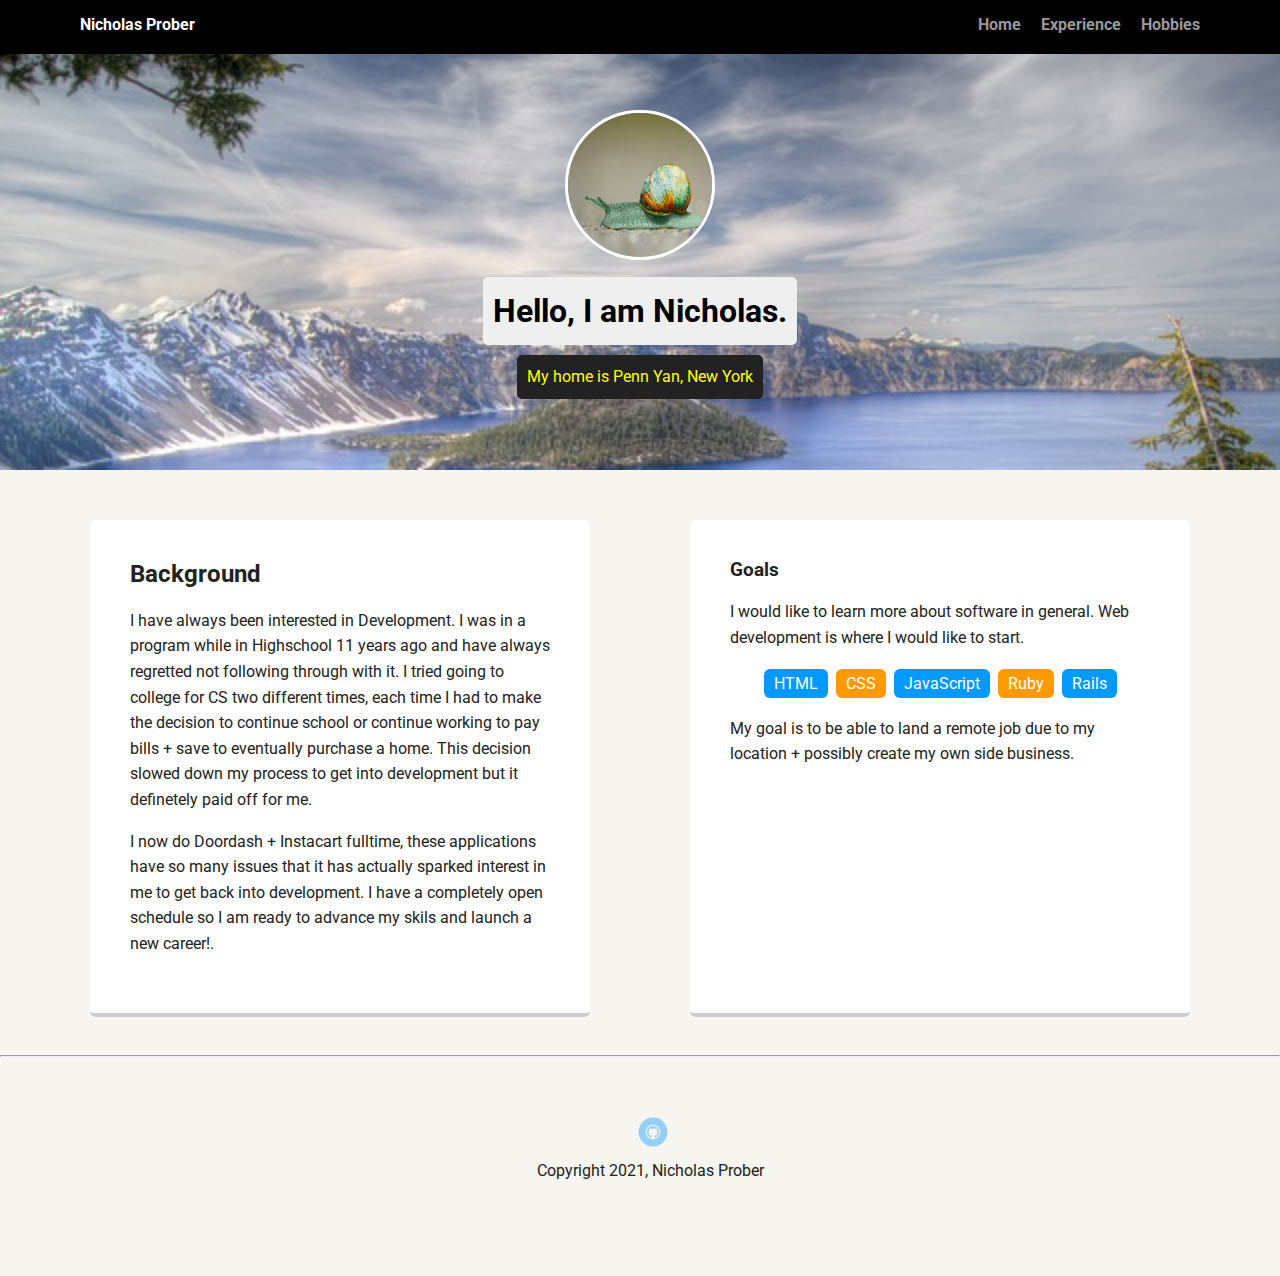
<file: index.html>
<!doctype html>
<html lang="en">
<head>
  <meta charset="utf-8">
  <title>Nicholas Prober's Profile</title>
  <meta name="viewport" content="width=device-width, initial-scale=1.0">
  <link rel="stylesheet" href="styles.css">
  <link href="https://fonts.googleapis.com/css?family=Muli%7CRoboto:400,300,500,700,900" rel="stylesheet"></head>
  <body>

    <nav class="main-nav">
        <ul class="nav">
          <li class="name">Nicholas Prober</li>
          <li><a href="index.html">Home</a></li>
          <li><a href="experience.html">Experience</a></li>
          <li><a href="hobbies.html">Hobbies</a></li>
        </ul>
    </nav>
    

    <header>
      <img src="images/py3.jpg" alt="Plane View Of Penn Yan" class="profile-image">
      <h1 class="tag name">Hello, I am Nicholas.</h1>
      <p class="tag location">My home is Penn Yan, New York</p>
    </header>

    <main class="flex">
        <article class="card">
            <h2>Background</h2>
            <p>I have always been interested in Development. I was in a program while in Highschool 11 years ago and have always regretted not following through with it. I tried going to college for CS two different times, each time I had to make the decision to continue school or continue working to pay bills + save to eventually purchase a home. This decision slowed down my process to get into development but it definetely paid off for me. 
            <p>I now do Doordash + Instacart fulltime, these applications have so many issues that it has actually sparked interest in me to get back into development. I have a completely open schedule so I am ready to advance my skils and launch a new career!.</p>
        </article> 

        <section class="card">
          <h3>Goals</h3>
          <p>I would like to learn more about software in general. Web development is where I would like to start.</p>
          <ul class="skills">
            <li>HTML</li>
            <li>CSS</li>
            <li>JavaScript</li>
            <li>Ruby</li>
            <li>Rails</li>
          </ul>
          <p>My goal is to be able to land a remote job due to my location + possibly create my own side business.</p>
        </section>

    </main>
    <hr>
    <footer>
      <ul>
        
        <li><a href="https://github.com/NicholasProber" class="social github">Github</a></li>
      </ul>
      <p class="copyright">Copyright 2021, Nicholas Prober</p>
    </footer>
  </body>
  </html>
</file>
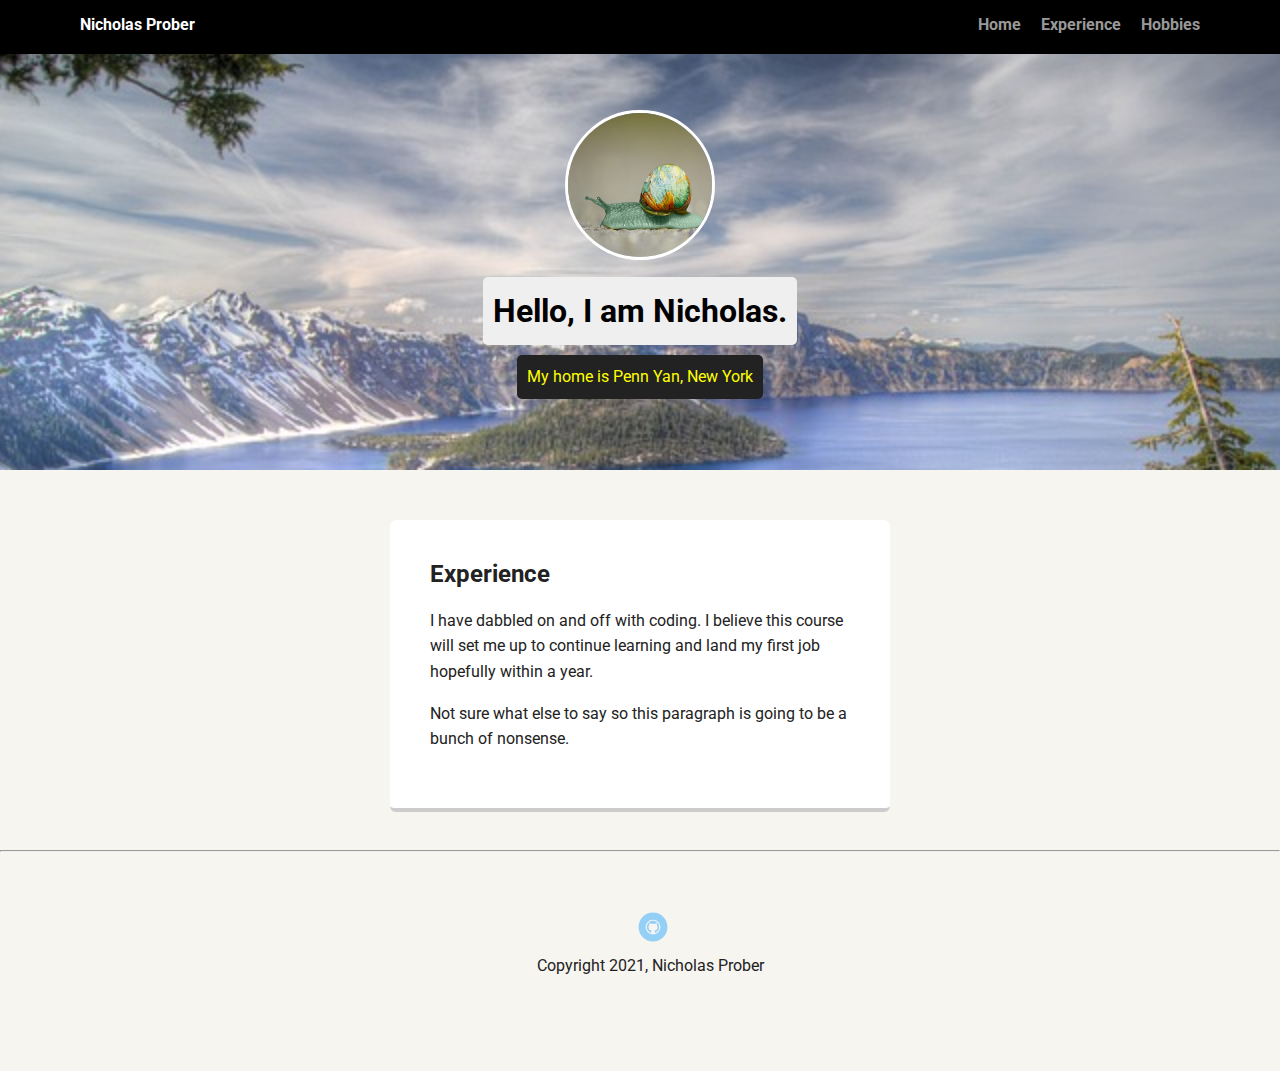
<file: experience.html>
<!doctype html>
<html lang="en">
<head>
  <meta charset="utf-8">
  <title>Nicholas Prober's Experience</title>
  <meta name="viewport" content="width=device-width, initial-scale=1.0">
  <link rel="stylesheet" href="styles.css">
  <link href="https://fonts.googleapis.com/css?family=Muli%7CRoboto:400,300,500,700,900" rel="stylesheet"></head>
  <body>
    <nav class="main-nav">
            <ul class="nav">
            <li class="name">Nicholas Prober</li>
            <li><a href="index.html">Home</a></li>
            <li><a href="experience.html">Experience</a></li>
            <li><a href="hobbies.html">Hobbies</a></li>
            </ul>
    </nav>

    <header>
      <img src="images/py3.jpg" alt="Plane View Of Penn Yan" class="profile-image">
      <h1 class="tag name">Hello, I am Nicholas.</h1>
      <p class="tag location">My home is Penn Yan, New York</p>
    </header>

    <main class="flex">
        <article class="card">
            <h2>Experience</h2>
            <p>I have dabbled on and off with coding. I believe this course will set me up to continue learning and land my first job hopefully within a year. 
            <p>Not sure what else to say so this paragraph is going to be a bunch of nonsense.</p>
        </article> 
    </main>
    <hr>
    <footer>
      <ul>
        
        <li><a href="https://github.com/NicholasProber" class="social github">Github</a></li>
      </ul>
      <p class="copyright">Copyright 2021, Nicholas Prober</p>
    </footer>
  </body>
  </html>
</file>
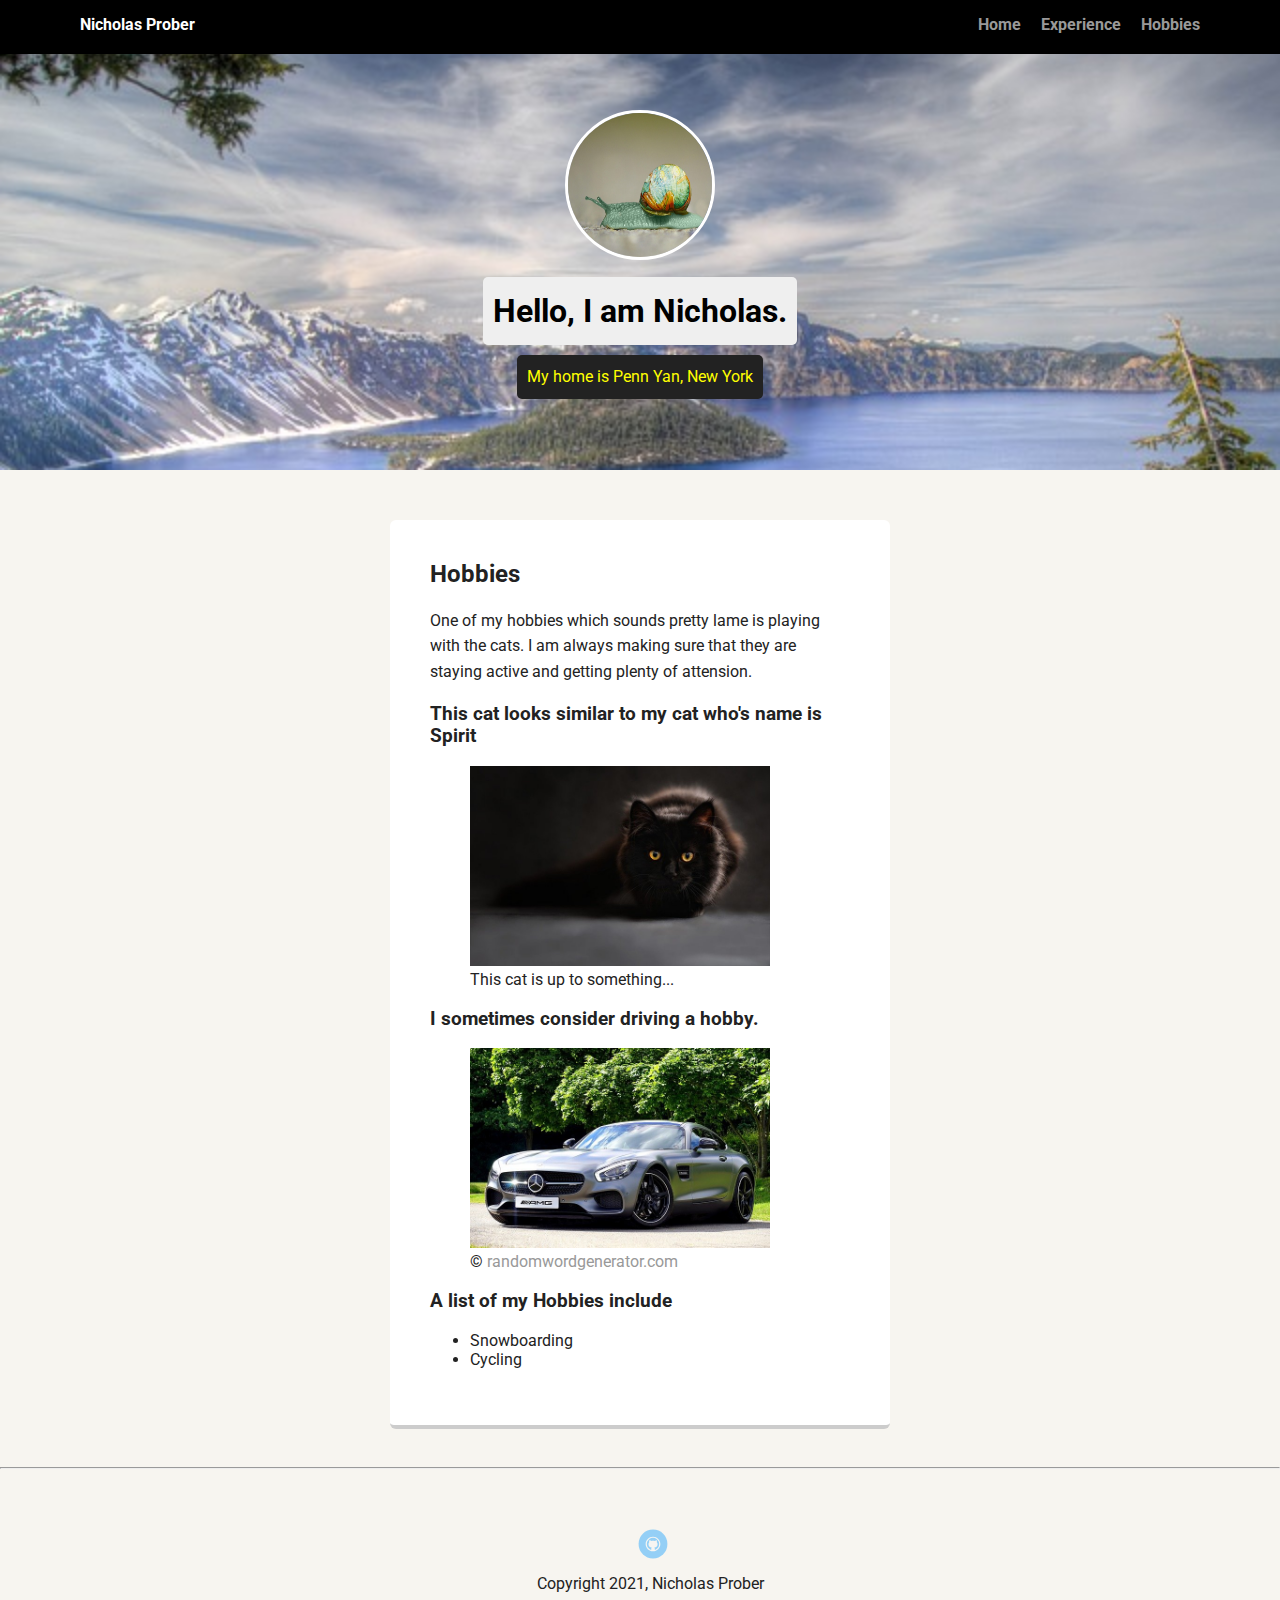
<file: hobbies.html>
<!doctype html>
<html lang="en">
<head>
  <meta charset="utf-8">
  <title>Nicholas Prober's Experience</title>
  <meta name="viewport" content="width=device-width, initial-scale=1.0">
  <link rel="stylesheet" href="styles.css">
  <link href="https://fonts.googleapis.com/css?family=Muli%7CRoboto:400,300,500,700,900" rel="stylesheet"></head>
  <body>

    <nav class="main-nav">
        <ul class="nav">
          <li class="name">Nicholas Prober</li>
          <li><a href="index.html">Home</a></li>
          <li><a href="experience.html">Experience</a></li>
          <li><a href="hobbies.html">Hobbies</a></li>
        </ul>
    </nav>

    <header>
      <img src="images/py3.jpg" alt="Plane View Of Penn Yan" class="profile-image">
      <h1 class="tag name">Hello, I am Nicholas.</h1>
      <p class="tag location">My home is Penn Yan, New York</p>
    </header>

    <main class="flex">
      <section class="card">
        <h2>Hobbies</h2>
        <p>One of my hobbies which sounds pretty lame is playing with the cats. I am always making sure that they are staying active and getting plenty of attension.</p>
        <h3>This cat looks similar to my cat who's name is Spirit</h3>
            
        <figure>
        <img src="images/py5.jpg" height="200" width="300" class="center">
            <figcaption>This cat is up to something...</figcaption>
        </figure>
        <h3>I sometimes consider driving a hobby.</h3>
            <figure>
            <img src="images/py6.jpg" height="200" width="300">
            <figcaption> &copy; <a href="https://randomwordgenerator.com/">randomwordgenerator.com</a> </figcaption>
            </figure>

        
        <h3>A list of my Hobbies include</h3> 
        <ul>
            <li>Snowboarding</li>
            <li>Cycling</li>


        </ul>
   
            


    </section> 

      

    </main>
    <hr>
    <footer>
      <ul>
        
        <li><a href="https://github.com/NicholasProber" class="social github">Github</a></li>
      </ul>
      <p class="copyright">Copyright 2021, Nicholas Prober</p>
    </footer>
  </body>
  </html>
</file>
<file: styles.css>
/* Global Layout Set-up */
* { 
  box-sizing: border-box;
}
  
body {
  margin: 0;
  padding: 0;
  text-align: center;
  font-family: 'Roboto', sans-serif;
  color: #222;
  background: #f7f5f0;
}
/* Link Styles */

a {
  text-decoration: none;
  color: #999;
}
a:hover {
  color: #6633ff;
}

/* Section Styles */

.main-nav {
  width: 100%;
  background: black;
  min-height: 30px;
  padding: 10px;
  position: fixed;
  text-align: center;
}
.nav {
  display: flex;
  justify-content: space-around;
  font-weight: 700;
  list-style-type: none;
  margin: 0 auto;
  padding: 0;
}

.nav .name {
    display: block;
    margin-right: auto;
    color: white;
}
.nav li {
  padding: 5px 10px 10px 10px;
}
.nav a {
  transition: all .5s;
}
.nav a:hover {
  color: white
}

header {
  text-align: center;
  background: url('images/py4.jpg') no-repeat top center ;
  background-size: cover;
  overflow: hidden;
  padding-top: 60px;
}
header {
  line-height: 1.5;
}
header .profile-image {
  margin-top: 50px;
  width: 150px;
  height: 150px;
  border-radius: 50%;
  border: 3px solid white;
  transition: all .5s;
}
header .profile-image:hover {
  transform: scale(1.2) rotate(5deg);
  border:#ff0303;
  border-radius: 30px;
  
  
}
.tag {
  background-color: #efefef;
  color: black;
  padding: 10px;
  border-radius: 5px;
  display: table;
  margin: 10px auto;
} 
.location {
  background-color: #222;
  color: yellow;
}
.card {
  margin: 30px;
  padding: 20px 40px 40px;
  max-width: 500px;
  text-align: left;
  background: #fff;
  border-bottom: 4px solid #ccc;
  border-radius: 6px;
  transition: all .5s;
}


.card:hover {
  border-color: #ff99ff;
}

ul.skills {
  padding: 0;
  text-align: center;
}

.skills li {
  border-radius: 6px;
  display: inline-block;
  background: #ff9904;
  color: white;
  padding: 5px 10px;
  margin: 2px;
}

.skills li:nth-child(odd) {
  background: #0399ff;
}

footer {
  width: 100%;
  min-height: 30px;
  padding: 20px 0 40px 20px;
}

footer .copyright {
  top: -8px;
  font-size: .75em;
}

footer ul {
  list-style-type: none;
  margin: 0;
  padding: 0;
}

footer ul li {
  display: inline-block;
}

a.social {
  display: inline-block;
  text-indent: -9999px;
  margin-left: 5px;
  width: 30px;
  height: 30px;
  background-size: 30px 30px;
  opacity: .4;
  transition: all .5s;
}
a.twitter {
  background-image: url(images/twitter.svg);
}
a.linkedin {
  background-image: url(images/linkedin.svg);
}
a.github {
  background-image: url(images/github.svg);
}
a.social:hover {
  opacity: 1;
}
.clearfix {
  clear: both;
}

/* Styles for larger screens */
@media screen and (min-width: 720px) {
  
  .flex {
      display: -ms-flexbox;      /* TWEENER - IE 10 */
      display: flex; 
      max-width: 1200px;
      -ms-flex-pack: distribute;
      justify-content: space-around;
      margin: 0 auto;
  }

  header {
    min-height: 470px;
  }

  .nav {
    max-width: 1200px;
    padding: 0 30px;
  }


  main {
    padding-top: 20px;
  }

  main p {
    line-height: 1.6em;
  }

  footer {
    font-size: 1.3em;
    max-width: 1200px;
    margin: 40px auto;
  }

}
</file>
